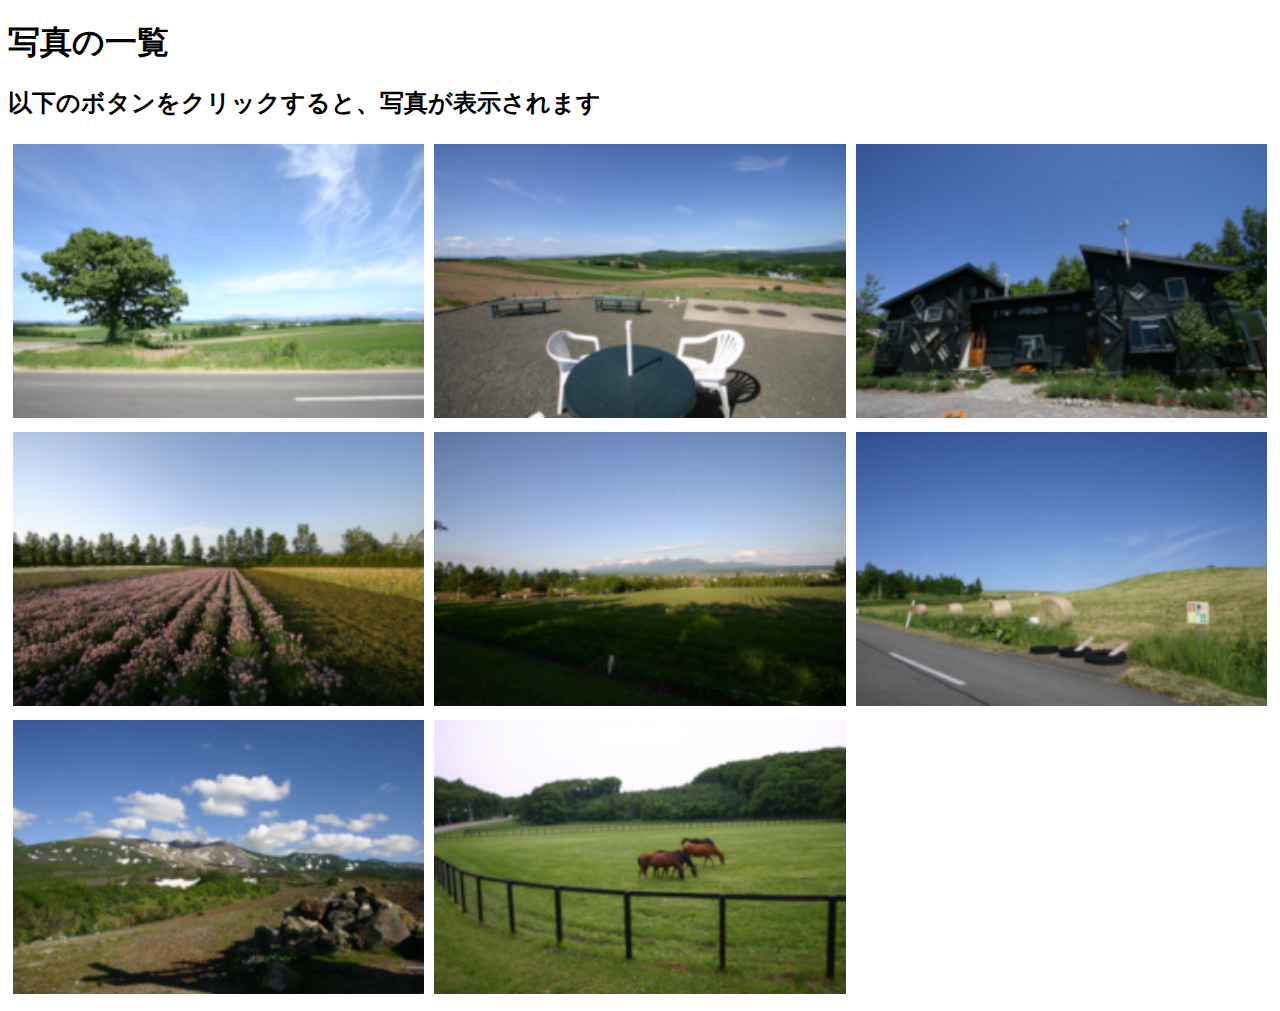
<file: index.html>
<!DOCTYPE html>
<html lang="en">
<head>
    <meta charset="UTF-8">
    <meta name="viewport" content="width=device-width, initial-scale=1.0">
    <link rel="stylesheet" type="text/css" href="style.css">
    <title>写真の一覧</title>
    
</head>
<body>
    <h1>写真の一覧</h1>
    <h2>以下のボタンをクリックすると、写真が表示されます</h2>
    <div class="row">
        <div class="column">
            <img src="photo_1.jpg" width="100%";>
        </div>
        <div class="column">
            <img src="photo_2.jpg" width="100%";>
        </div>
        <div class="column">
            <img src="photo_3.jpg" width="100%";>
        </div>
        <div class="column">
            <img src="photo_4.jpg" width="100%";>
        </div>
        <div class="column">
            <img src="photo_5.jpg" width="100%";>
        </div>
        <div class="column">
            <img src="photo_6.jpg" width="100%";>
        </div>
        <div class="column">
            <img src="photo_7.jpg" width="100%";>
        </div>
        <div class="column">
            <img src="photo_8.jpg" width="100%";>
        </div>
    </div>

    
</body>
</html>
</file>
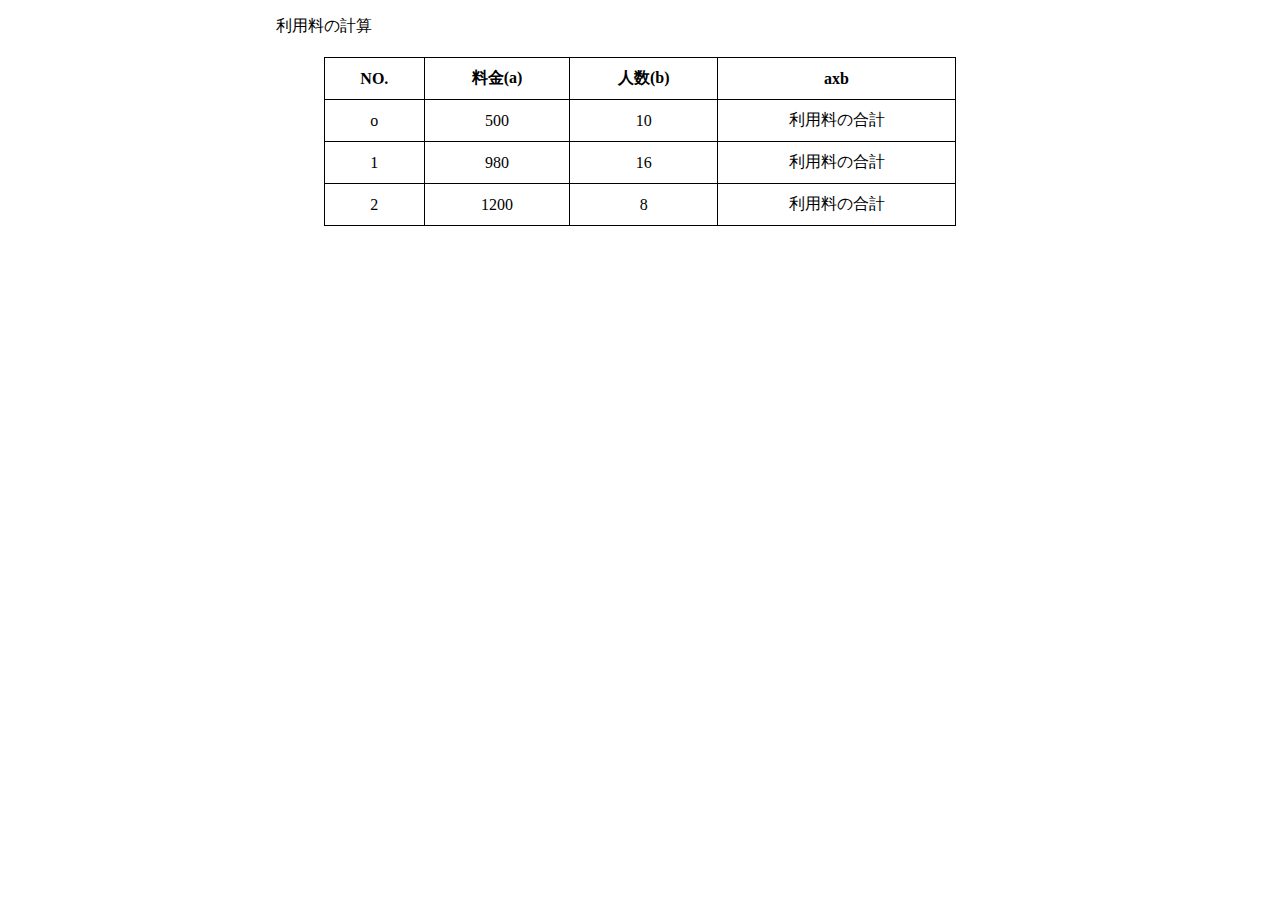
<file: simple.06-01.html>
<!DOCTYPE html>
<html lang="en">
<head>
    <meta charset="UTF-8">
    <meta name="viewport" content="width=device-width, initial-scale=1.0">
    <title>Document</title>
    <style>
        table {
            width: 50%;
            margin: 20px auto;
            border-collapse: collapse;
        }
        th, td {
            border: 1px solid #000;
            padding: 10px;
            text-align: center;
        }
        p{
            display: auto;
            width: 50%;
            text-align: center;
        }

    </style>
</head>
<body>
    <p>利用料の計算</p>
    <table>
        <tr>
            <th>NO.</th>
            <th>料金(a)</th>
            <th>人数(b)</th>
            <th>axb</th>
        </tr>
        <tr>
            <td>o</td>
            <td>500</td>
            <td>10</td>
            <td>利用料の合計</td>
    
        </tr>
        <tr>
            <td>1</td>
            <td>980</td>
            <td>16</td>
            <td>利用料の合計</td>
        </tr>
        <tr>
            <td>2</td>
            <td>1200</td>
            <td>8</td>
            <td>利用料の合計</td>
        </tr>
       
    </table>

    <script>
        const a = [500, 980, 1200];
        const b = [10, 16, 8];

        function multiply(i) {
            const result = a[i] * b[i];
            document.getElementById(`result${i}`).innerText = result;
        }
    </script>
    
</body>
</html>
</file>
<file: style.css>
*{
    box-sizing: border-box;
}
.column{
    float: left;
    width: 33.33%;
    padding: 5px;
}
.row::after {
    content: "";
    display: table;
    clear: both;
}
</file>
